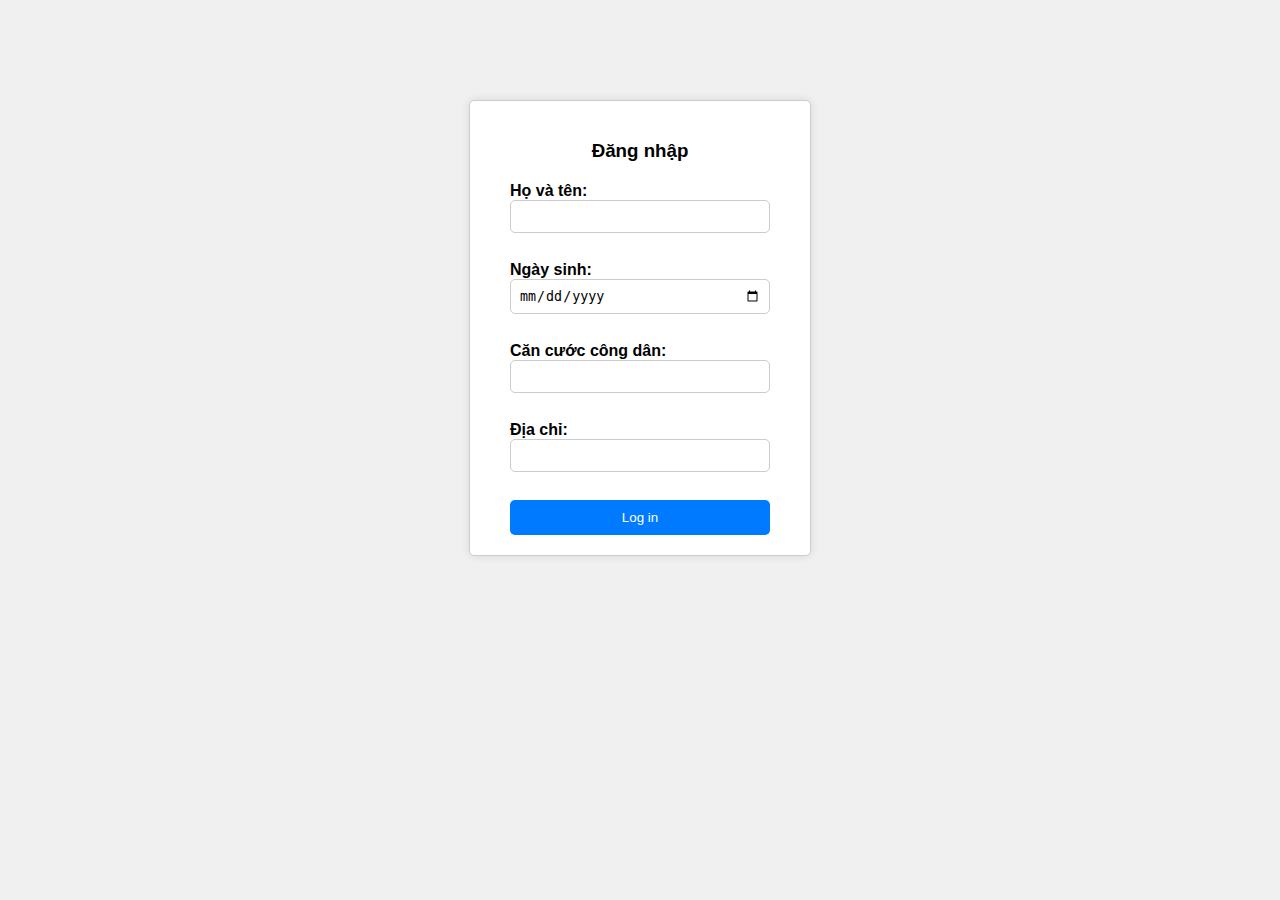
<file: index.html>
<!DOCTYPE html>
<html lang="en">
<head>
    <meta charset="UTF-8">
    <meta name="viewport" content="width=device-width, initial-scale=1.0">
    <title>Thi trắc nghiệm</title>
    <link rel="stylesheet" href="main.css">
</head>
<body>
    <div class="bor">
        <h3>Đăng nhập</h3>
        <div class="form">
            <form action="">
                <label for="name">Họ và tên: </label><br>
                <input type="text" id = "name" name = "name" required><br>
                <br>
                <label for="day">Ngày sinh: </label><br>
                <input type="date" id = "day" name = "day" required><br>
                <br>
                <label for="cccd">Căn cước công dân: </label><br>
                <input type="text" id = "cccd" name = "cccd" required><br>
                <br>
                <label for="address">Địa chỉ: </label><br>
                <input type="text" id = "address" name = "address" required><br>
            </form>
            <br>
            <a href="exam.html"><button type="submit">Log in</button></a>
        </div>
    </div>
</body>
</html>
</file>
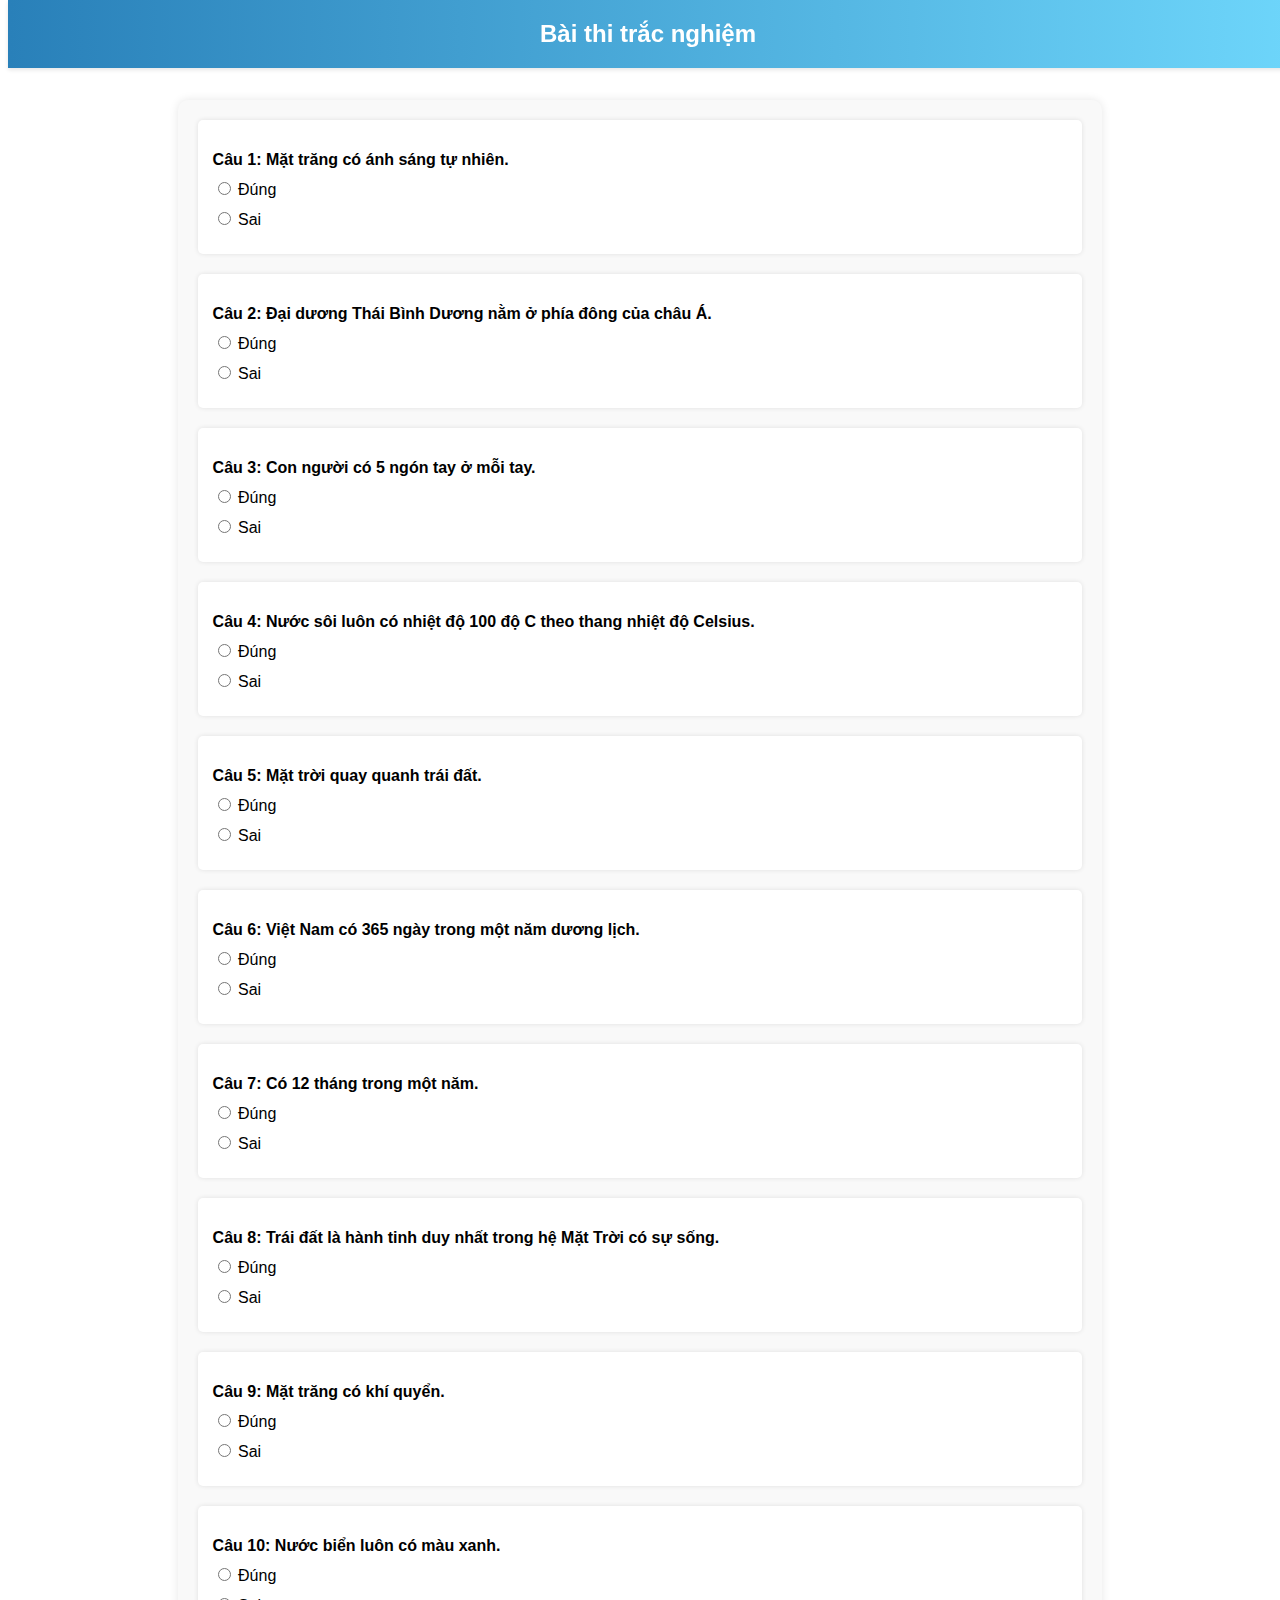
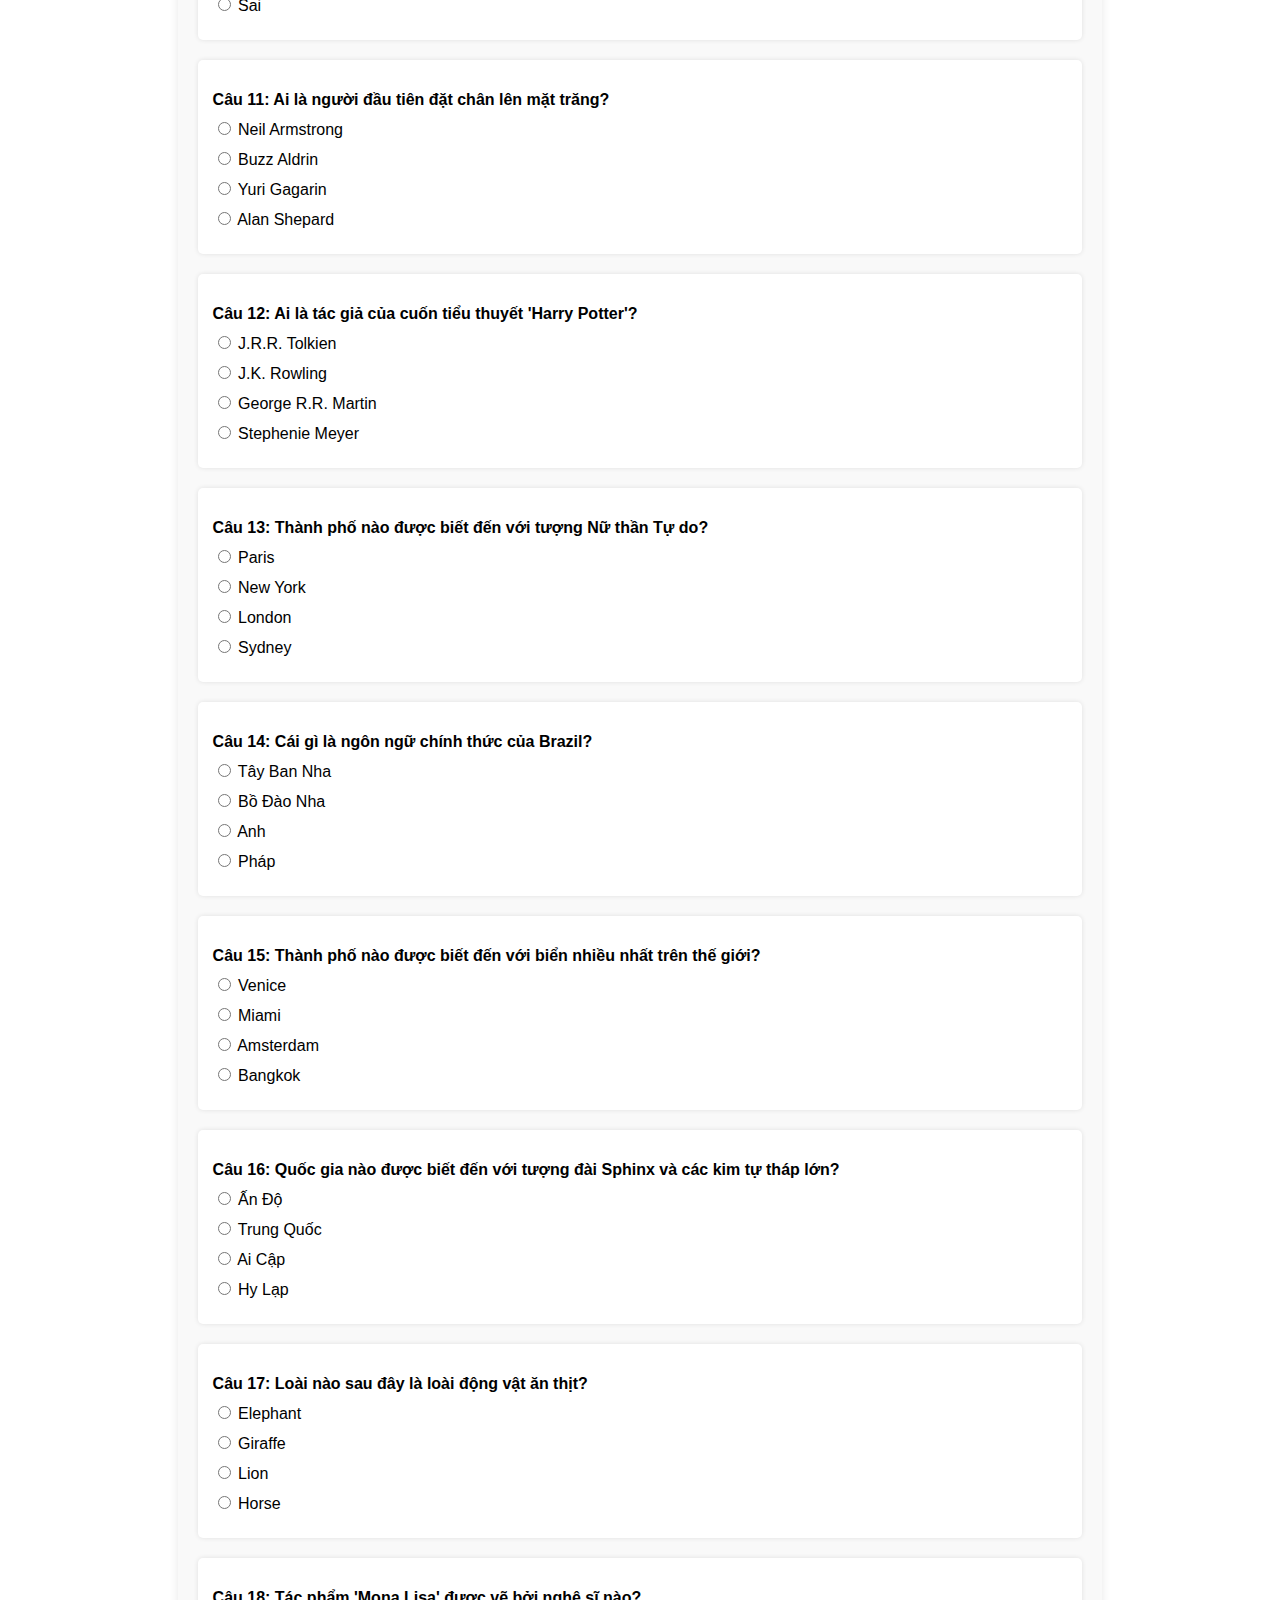
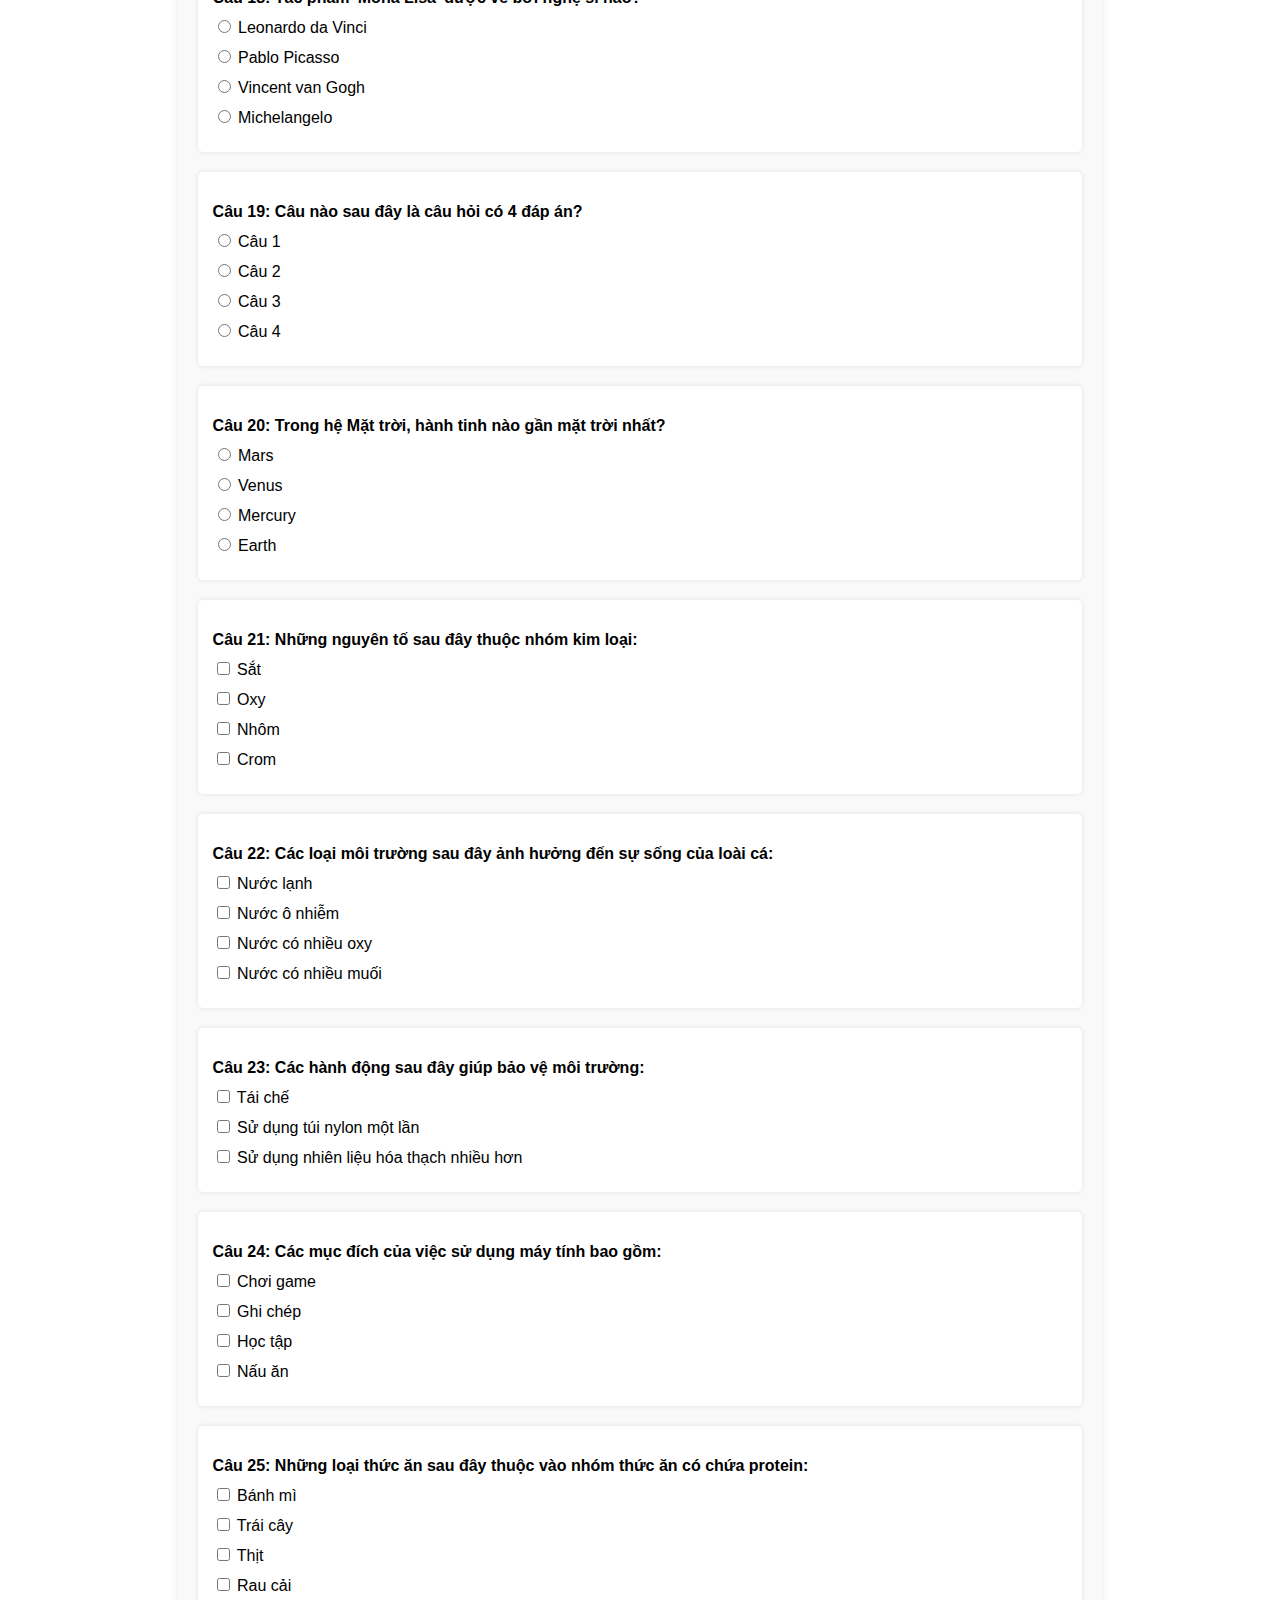
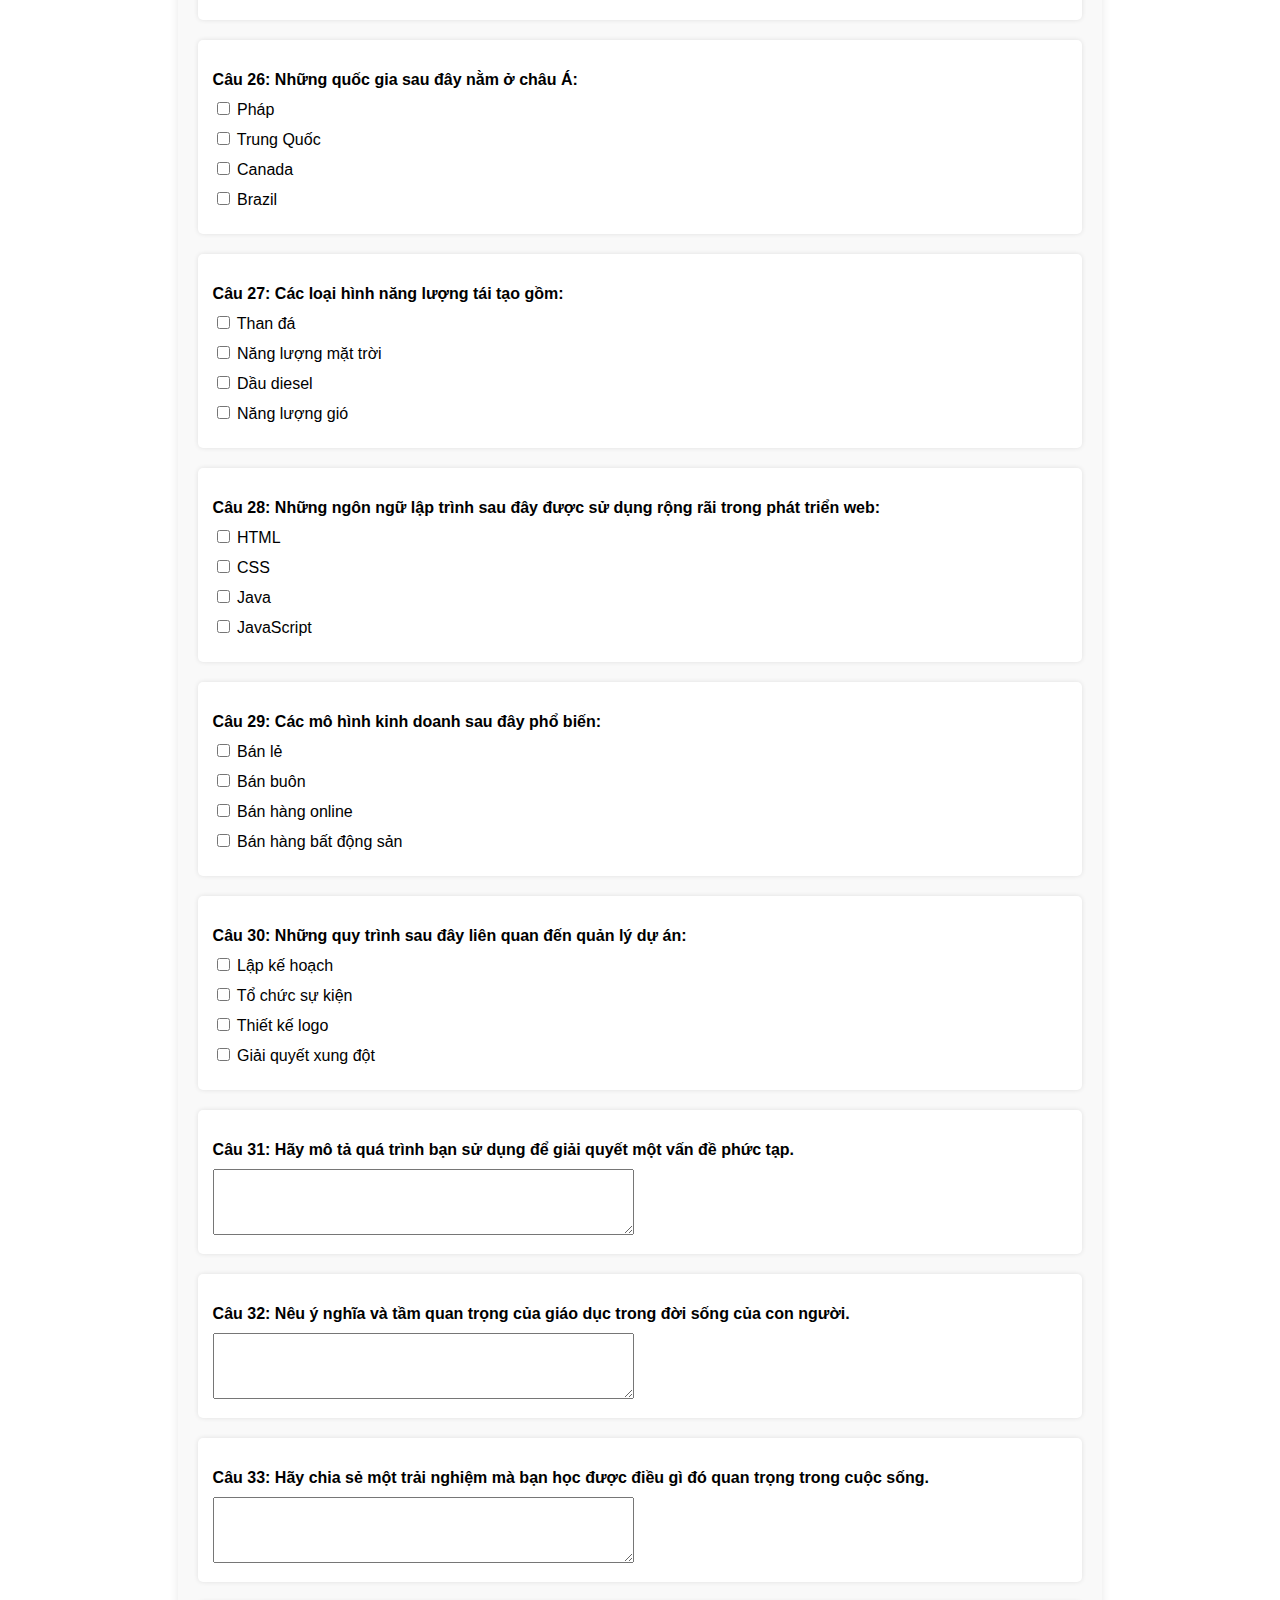
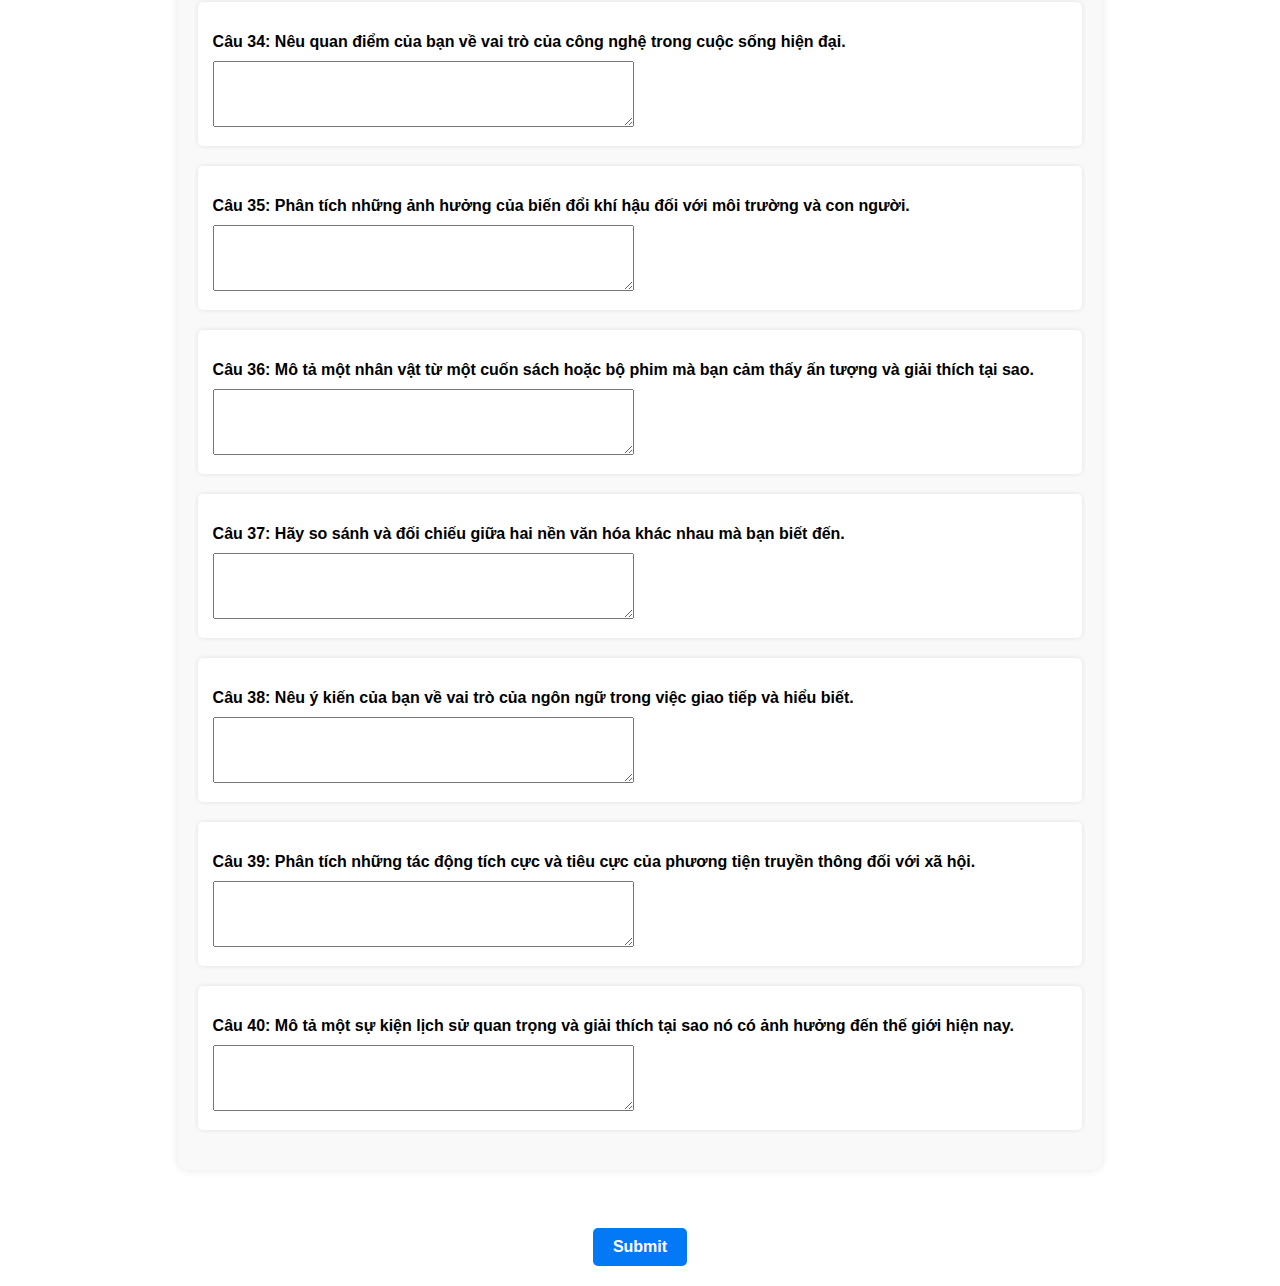
<file: exam.html>
<!DOCTYPE html>
<html lang="en">
<head>
    <meta charset="UTF-8">
    <meta name="viewport" content="width=device-width, initial-scale=1.0">
    <title>Đề thi</title>
    <link rel="stylesheet" href="exam.css">
</head>
<body>
    <div id="header">
        <h1>Bài thi trắc nghiệm</h1>
    </div>
    <div class="content">
        <div id="quiz" class="quiz-container"></div>
        <br>
        <button onclick="submitQuiz()">Submit</button>
        <script src="main.js"></script>
    </div>
</body>
</html>
</file>
<file: main.css>
body {
    font-family: Arial, sans-serif;
    background-color: #f0f0f0;
    margin: 0;
    padding: 0;
}

.bor {
    width: 300px;
    margin: 100px auto;
    padding: 20px;
    border: 1px solid #ccc;
    border-radius: 5px;
    background-color: #fff;
    box-shadow: 0 0 10px rgba(0, 0, 0, 0.1);
}

h3 {
    text-align: center;
    margin-bottom: 20px;
}

.form {
    padding: 0 20px;
}

label {
    font-weight: bold;
}

input[type="text"],
input[type="date"] {
    width: 100%;
    padding: 8px;
    margin-bottom: 10px;
    border: 1px solid #ccc;
    border-radius: 5px;
    box-sizing: border-box;
}

button {
    width: 100%;
    padding: 10px;
    border: none;
    border-radius: 5px;
    background-color: #007bff;
    color: #fff;
    cursor: pointer;
}

button:hover {
    background-color: #0056b3;
}

a {
    text-decoration: none;
}
</file>
<file: exam.css>
body {
    font-family: Arial, sans-serif;
}
  
.quiz-container {
    width: 70%;
    margin: 20px auto;
    padding: 20px;
    border-radius: 10px;
    box-shadow: 0 0 10px rgba(0, 0, 0, 0.1);
    background-color: #f9f9f9;
}
  
.question {
    margin-bottom: 20px;
    padding: 15px;
    border-radius: 5px;
    background-color: #fff;
    box-shadow: 0 0 5px rgba(0, 0, 0, 0.1);
}
  
.question p {
    font-weight: bold;
    margin-bottom: 10px;
}
  
.choices label {
    display: block;
    margin-bottom: 10px;
}
  
button {
    display: block;
    margin: 20px auto;
    padding: 10px 20px;
    font-size: 16px;
    font-weight: bold;
    color: #fff;
    background-color: hsl(211, 97%, 49%);
    border: none;
    border-radius: 5px;
    cursor: pointer;
    transition: background-color 0.3s ease;
}
  
button:hover {
    background-color: #065ab3;
}
  
.result {
    margin-top: 20px;
    padding: 15px;
    border-radius: 5px;
    background-color: #007bff;
    color: #fff;
    text-align: center;
}

#header {
    position: fixed;
    top: 0;
    width: 100%;
    background: linear-gradient(to right, #2980b9, #6dd5fa); /* Gradient background */
    color: #fff;
    padding: 20px 0;
    text-align: center;
    box-shadow: 0 2px 4px rgba(0, 0, 0, 0.1); /* Shadow effect */
    transition: background 0.3s; /* Smooth transition effect */
    z-index: 1000;
}

#header h1 {
    font-size: 24px;
    font-weight: bold;
    margin: 0;
}

#header:hover {
    background: linear-gradient(to right, #6dd5fa, #2980b9); /* Change background on hover */
}

.content {
    margin-top: 100px;
}
</file>
